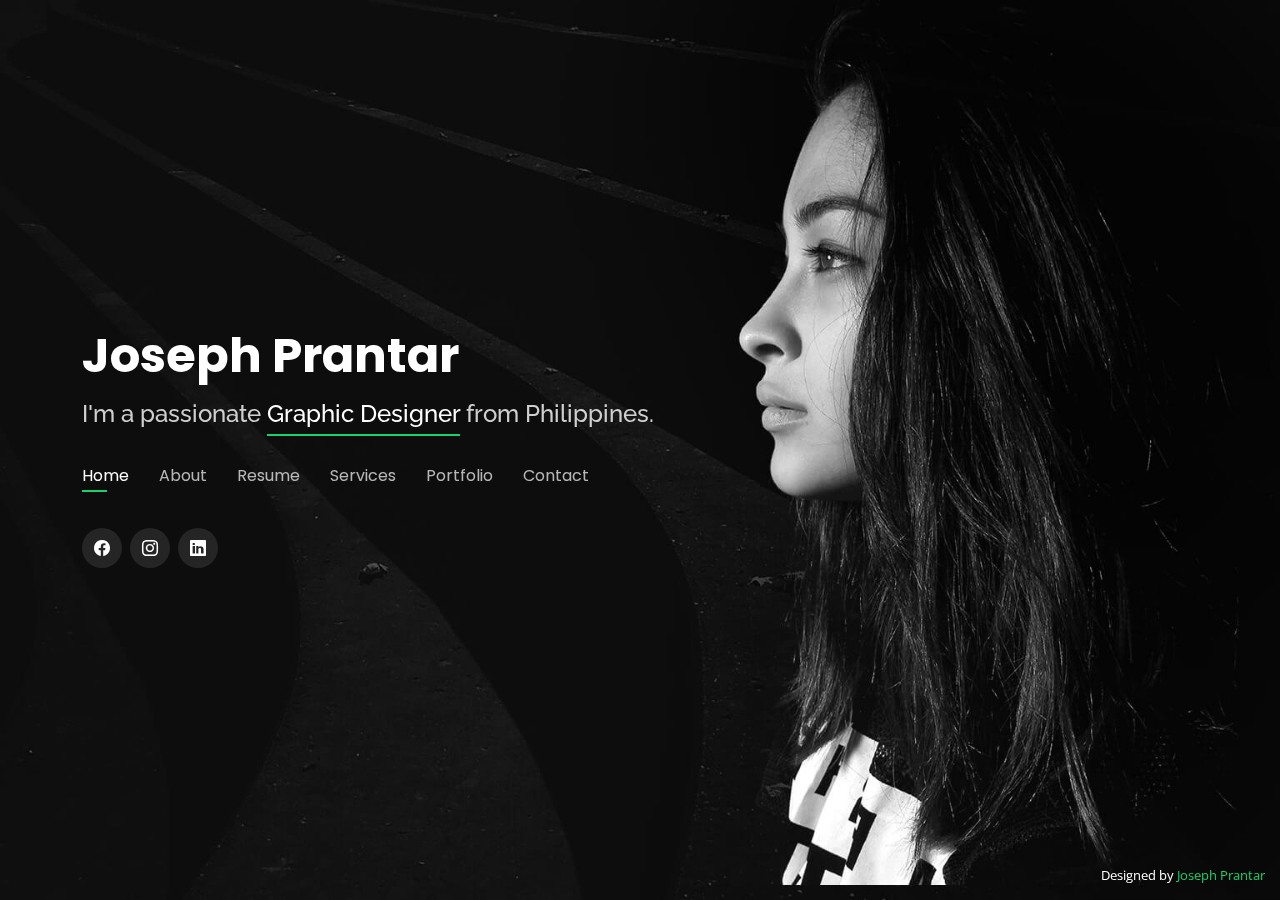
<file: index.html>
<!DOCTYPE html>
<html lang="en">

<head>
  <meta charset="utf-8">
  <meta content="width=device-width, initial-scale=1.0" name="viewport">

  <title>Joseph Prantar - Portfolio</title>
  <meta content="" name="description">
  <meta content="" name="keywords">

  <!-- Favicons -->
  <link href="assets/img/favicon.png" rel="icon">
  <link href="assets/img/apple-touch-icon.png" rel="apple-touch-icon">

  <!-- Google Fonts -->
  <link href="https://fonts.googleapis.com/css?family=Open+Sans:300,300i,400,400i,600,600i,700,700i|Raleway:300,300i,400,400i,500,500i,600,600i,700,700i|Poppins:300,300i,400,400i,500,500i,600,600i,700,700i" rel="stylesheet">

  <!-- Vendor CSS Files -->
  <link href="assets/vendor/bootstrap/css/bootstrap.min.css" rel="stylesheet">
  <link href="assets/vendor/bootstrap-icons/bootstrap-icons.css" rel="stylesheet">
  <link href="assets/vendor/boxicons/css/boxicons.min.css" rel="stylesheet">
  <link href="assets/vendor/glightbox/css/glightbox.min.css" rel="stylesheet">
  <link href="assets/vendor/remixicon/remixicon.css" rel="stylesheet">
  <link href="assets/vendor/swiper/swiper-bundle.min.css" rel="stylesheet">

  <!-- Template Main CSS File -->
  <link href="assets/css/style.css" rel="stylesheet">

  <!-- =======================================================
  * Template Name: Personal
  * Updated: Jan 09 2024 with Bootstrap v5.3.2
  * Template URL: https://bootstrapmade.com/personal-free-resume-bootstrap-template/
  * Author: BootstrapMade.com
  * License: https://bootstrapmade.com/license/
  ======================================================== -->
</head>

<body>

  <!-- ======= Header ======= -->
  <header id="header">
    <div class="container">

      <h1><a href="index.html">Joseph Prantar</a></h1>
      <!-- Uncomment below if you prefer to use an image logo -->
      <!-- <a href="index.html" class="mr-auto"><img src="assets/img/logo.png" alt="" class="img-fluid"></a> -->
      <h2>I'm a passionate <span> Graphic Designer</span> from Philippines.</h2>

      <nav id="navbar" class="navbar">
        <ul>
          <li><a class="nav-link active" href="#header">Home</a></li>
          <li><a class="nav-link" href="#about">About</a></li>
          <li><a class="nav-link" href="#resume">Resume</a></li>
          <li><a class="nav-link" href="#services">Services</a></li>
          <li><a class="nav-link" href="#portfolio">Portfolio</a></li>
          <li><a class="nav-link" href="#contact">Contact</a></li>
        </ul>
        <i class="bi bi-list mobile-nav-toggle"></i>
      </nav><!-- .navbar -->

      <div class="social-links">
        <!-- <a href="#" class="twitter"><i class="bi bi-twitter"></i></a> -->
        <a href="https://www.facebook.com/jsphprntr" class="facebook" " target="_blank" rel="noopener noreferrer"><i class="bi bi-facebook"></i></a>
        <a href="https://www.instagram.com/jsphprntr/" class="instagram" " target="_blank" rel="noopener noreferrer"><i class="bi bi-instagram"></i></a>
        <a href="https://www.linkedin.com/in/joseph-prantar-968723247/" class="linkedin" " target="_blank" rel="noopener noreferrer"><i class="bi bi-linkedin"></i></a>
      </div>

    </div>
  </header><!-- End Header -->

  <!-- ======= About Section ======= -->
  <section id="about" class="about">

    <!-- ======= About Me ======= -->
    <div class="about-me container">

      <div class="section-title">
        <h2>About</h2>
        <p>Learn more about me</p>
      </div>

      <div class="row">
        <div class="col-lg-4" data-aos="fade-right">
          <img src="assets/img/me.jpg" class="img-fluid" alt="">
        </div>
        <div class="col-lg-8 pt-4 pt-lg-0 content" data-aos="fade-left">
          <h3>Graphic Designer</h3>
          <p class="fst-italic">
            Lorem ipsum dolor sit amet, consectetur adipiscing elit, sed do eiusmod tempor incididunt ut labore et dolore
            magna aliqua.
          </p>
          <div class="row">
            <div class="col-lg-6">
              <ul>
                <li><i class="bi bi-chevron-right"></i> <strong>Birthday:</strong> <span>31 Aug 1995</span></li>
                <li><i class="bi bi-chevron-right"></i> <strong>Website:</strong> <span>www.example.com</span></li>
                <li><i class="bi bi-chevron-right"></i> <strong>Phone:</strong> <span>+63 930 1250 367</span></li>
                <li><i class="bi bi-chevron-right"></i> <strong>City:</strong> <span>Angat, Bulacan</span></li>
              </ul>
            </div>
            <div class="col-lg-6">
              <ul>
                <li><i class="bi bi-chevron-right"></i> <strong>Age:</strong> <span>28</span></li>
                <li><i class="bi bi-chevron-right"></i> <strong>Degree:</strong> <span>Bachelor of Science in Computer Science</span></li>
                <li><i class="bi bi-chevron-right"></i> <strong>Email:</strong> <span>josephprantar@gmail.com</span></li>
                <li><i class="bi bi-chevron-right"></i> <strong>Freelance:</strong> <span>Available</span></li>
              </ul>
            </div>
          </div>
          <p>
           Let me take this opportunity to introduce myself and what I can do for your company. I have been a graphic designer for 6 Years. My graphic design skills include rebranding and creation of poster, banners and logos. Along with my graphic design knowledge and skills, you can also count on me on basic web development (CSS, HTML, PHP) and database management. I am also knowledgeable in basic networking and PC troubleshooting. Take a chance on me and let's take your company to the next level!
          </p>
        </div>
      </div>

    </div><!-- End About Me -->

    <!-- ======= Counts ======= -->
    <div class="counts container">

      <div class="row">

        <div class="col-lg-3 col-md-6">
          <div class="count-box">
            <i class="bi bi-emoji-smile"></i>
            <span data-purecounter-start="0" data-purecounter-end="0" data-purecounter-duration="1" class="purecounter"></span>
            <p>Happy Clients</p>
          </div>
        </div>

        <div class="col-lg-3 col-md-6 mt-5 mt-md-0">
          <div class="count-box">
            <i class="bi bi-journal-richtext"></i>
            <span data-purecounter-start="0" data-purecounter-end="0" data-purecounter-duration="1" class="purecounter"></span>
            <p>Projects</p>
          </div>
        </div>

        <div class="col-lg-3 col-md-6 mt-5 mt-lg-0">
          <div class="count-box">
            <i class="bi bi-headset"></i>
            <span data-purecounter-start="0" data-purecounter-end="0" data-purecounter-duration="1" class="purecounter"></span>
            <p>Hours Of Support</p>
          </div>
        </div>

        <div class="col-lg-3 col-md-6 mt-5 mt-lg-0">
          <div class="count-box">
            <i class="bi bi-award"></i>
            <span data-purecounter-start="0" data-purecounter-end="0" data-purecounter-duration="1" class="purecounter"></span>
            <p>Awards</p>
          </div>
        </div>

      </div>

    </div><!-- End Counts -->

    <!-- ======= Skills  ======= -->
    <!-- <div class="skills container">

      <div class="section-title">
        <h2>Skills</h2>
      </div>

      <div class="row skills-content">

        <div class="col-lg-6">

          <div class="progress">
            <span class="skill">HTML <i class="val">100%</i></span>
            <div class="progress-bar-wrap">
              <div class="progress-bar" role="progressbar" aria-valuenow="100" aria-valuemin="0" aria-valuemax="100"></div>
            </div>
          </div>

          <div class="progress">
            <span class="skill">CSS <i class="val">90%</i></span>
            <div class="progress-bar-wrap">
              <div class="progress-bar" role="progressbar" aria-valuenow="90" aria-valuemin="0" aria-valuemax="100"></div>
            </div>
          </div>

          <div class="progress">
            <span class="skill">JavaScript <i class="val">75%</i></span>
            <div class="progress-bar-wrap">
              <div class="progress-bar" role="progressbar" aria-valuenow="75" aria-valuemin="0" aria-valuemax="100"></div>
            </div>
          </div>

        </div>

        <div class="col-lg-6">

          <div class="progress">
            <span class="skill">PHP <i class="val">80%</i></span>
            <div class="progress-bar-wrap">
              <div class="progress-bar" role="progressbar" aria-valuenow="80" aria-valuemin="0" aria-valuemax="100"></div>
            </div>
          </div>

          <div class="progress">
            <span class="skill">WordPress/CMS <i class="val">90%</i></span>
            <div class="progress-bar-wrap">
              <div class="progress-bar" role="progressbar" aria-valuenow="90" aria-valuemin="0" aria-valuemax="100"></div>
            </div>
          </div>

          <div class="progress">
            <span class="skill">Photoshop <i class="val">55%</i></span>
            <div class="progress-bar-wrap">
              <div class="progress-bar" role="progressbar" aria-valuenow="55" aria-valuemin="0" aria-valuemax="100"></div>
            </div>
          </div>

        </div>

      </div> -->

    </div><!-- End Skills -->

    <!-- ======= Interests ======= -->
<!--     <div class="interests container">

      <div class="section-title">
        <h2>Interests</h2>
      </div>

      <div class="row">
        <div class="col-lg-3 col-md-4">
          <div class="icon-box">
            <i class="ri-store-line" style="color: #ffbb2c;"></i>
            <h3>Lorem Ipsum</h3>
          </div>
        </div>
        <div class="col-lg-3 col-md-4 mt-4 mt-md-0">
          <div class="icon-box">
            <i class="ri-bar-chart-box-line" style="color: #5578ff;"></i>
            <h3>Dolor Sitema</h3>
          </div>
        </div>
        <div class="col-lg-3 col-md-4 mt-4 mt-md-0">
          <div class="icon-box">
            <i class="ri-calendar-todo-line" style="color: #e80368;"></i>
            <h3>Sed perspiciatis</h3>
          </div>
        </div>
        <div class="col-lg-3 col-md-4 mt-4 mt-lg-0">
          <div class="icon-box">
            <i class="ri-paint-brush-line" style="color: #e361ff;"></i>
            <h3>Magni Dolores</h3>
          </div>
        </div>
        <div class="col-lg-3 col-md-4 mt-4">
          <div class="icon-box">
            <i class="ri-database-2-line" style="color: #47aeff;"></i>
            <h3>Nemo Enim</h3>
          </div>
        </div>
        <div class="col-lg-3 col-md-4 mt-4">
          <div class="icon-box">
            <i class="ri-gradienter-line" style="color: #ffa76e;"></i>
            <h3>Eiusmod Tempor</h3>
          </div>
        </div>
        <div class="col-lg-3 col-md-4 mt-4">
          <div class="icon-box">
            <i class="ri-file-list-3-line" style="color: #11dbcf;"></i>
            <h3>Midela Teren</h3>
          </div>
        </div>
        <div class="col-lg-3 col-md-4 mt-4">
          <div class="icon-box">
            <i class="ri-price-tag-2-line" style="color: #4233ff;"></i>
            <h3>Pira Neve</h3>
          </div>
        </div>
        <div class="col-lg-3 col-md-4 mt-4">
          <div class="icon-box">
            <i class="ri-anchor-line" style="color: #b2904f;"></i>
            <h3>Dirada Pack</h3>
          </div>
        </div>
        <div class="col-lg-3 col-md-4 mt-4">
          <div class="icon-box">
            <i class="ri-disc-line" style="color: #b20969;"></i>
            <h3>Moton Ideal</h3>
          </div>
        </div>
        <div class="col-lg-3 col-md-4 mt-4">
          <div class="icon-box">
            <i class="ri-base-station-line" style="color: #ff5828;"></i>
            <h3>Verdo Park</h3>
          </div>
        </div>
        <div class="col-lg-3 col-md-4 mt-4">
          <div class="icon-box">
            <i class="ri-fingerprint-line" style="color: #29cc61;"></i>
            <h3>Flavor Nivelanda</h3>
          </div>
        </div>
      </div>

    </div><!-- End Interests --> -->

    <!-- ======= Testimonials ======= -->
    <div class="testimonials container">

      <div class="section-title">
        <h2>Testimonials</h2>
      </div>

      <div class="testimonials-slider swiper" data-aos="fade-up" data-aos-delay="100">
        <div class="swiper-wrapper">

          <div class="swiper-slide">
            <div class="testimonial-item">
              <p>
                <i class="bx bxs-quote-alt-left quote-icon-left"></i>
                Proin iaculis purus consequat sem cure digni ssim donec porttitora entum suscipit rhoncus. Accusantium quam, ultricies eget id, aliquam eget nibh et. Maecen aliquam, risus at semper.
                <i class="bx bxs-quote-alt-right quote-icon-right"></i>
              </p>
              <img src="assets/img/testimonials/testimonials-1.jpg" class="testimonial-img" alt="">
              <h3>Saul Goodman</h3>
              <h4>Ceo &amp; Founder</h4>
            </div>
          </div><!-- End testimonial item -->

          <div class="swiper-slide">
            <div class="testimonial-item">
              <p>
                <i class="bx bxs-quote-alt-left quote-icon-left"></i>
                Export tempor illum tamen malis malis eram quae irure esse labore quem cillum quid cillum eram malis quorum velit fore eram velit sunt aliqua noster fugiat irure amet legam anim culpa.
                <i class="bx bxs-quote-alt-right quote-icon-right"></i>
              </p>
              <img src="assets/img/testimonials/testimonials-2.jpg" class="testimonial-img" alt="">
              <h3>Sara Wilsson</h3>
              <h4>Designer</h4>
            </div>
          </div><!-- End testimonial item -->

          <div class="swiper-slide">
            <div class="testimonial-item">
              <p>
                <i class="bx bxs-quote-alt-left quote-icon-left"></i>
                Enim nisi quem export duis labore cillum quae magna enim sint quorum nulla quem veniam duis minim tempor labore quem eram duis noster aute amet eram fore quis sint minim.
                <i class="bx bxs-quote-alt-right quote-icon-right"></i>
              </p>
              <img src="assets/img/testimonials/testimonials-3.jpg" class="testimonial-img" alt="">
              <h3>Jena Karlis</h3>
              <h4>Store Owner</h4>
            </div>
          </div><!-- End testimonial item -->

          <div class="swiper-slide">
            <div class="testimonial-item">
              <p>
                <i class="bx bxs-quote-alt-left quote-icon-left"></i>
                Fugiat enim eram quae cillum dolore dolor amet nulla culpa multos export minim fugiat minim velit minim dolor enim duis veniam ipsum anim magna sunt elit fore quem dolore labore illum veniam.
                <i class="bx bxs-quote-alt-right quote-icon-right"></i>
              </p>
              <img src="assets/img/testimonials/testimonials-4.jpg" class="testimonial-img" alt="">
              <h3>Matt Brandon</h3>
              <h4>Freelancer</h4>
            </div>
          </div><!-- End testimonial item -->

          <div class="swiper-slide">
            <div class="testimonial-item">
              <p>
                <i class="bx bxs-quote-alt-left quote-icon-left"></i>
                Quis quorum aliqua sint quem legam fore sunt eram irure aliqua veniam tempor noster veniam enim culpa labore duis sunt culpa nulla illum cillum fugiat legam esse veniam culpa fore nisi cillum quid.
                <i class="bx bxs-quote-alt-right quote-icon-right"></i>
              </p>
              <img src="assets/img/testimonials/testimonials-5.jpg" class="testimonial-img" alt="">
              <h3>John Larson</h3>
              <h4>Entrepreneur</h4>
            </div>
          </div><!-- End testimonial item -->

        </div>
        <div class="swiper-pagination"></div>
      </div>

      <div class="owl-carousel testimonials-carousel">

      </div>

    </div><!-- End Testimonials  -->

  </section><!-- End About Section -->

  <!-- ======= Resume Section ======= -->
  <section id="resume" class="resume">
    <div class="container">

      <div class="section-title">
        <h2>Resume</h2>
        <p>Check My Resume</p>
      </div>

      <div class="row">
        <div class="col-lg-6">
          <h3 class="resume-title">Summary</h3>
          <div class="resume-item pb-0">
            <h4>Joseph Prantar</h4>
            <p><em>Innovative and deadline-driven Graphic Designer with 3+ years of experience designing and developing user-centered digital/print marketing material from initial concept to final, polished deliverable.</em></p>
            <p>
            <ul>
              <li>Bulacan, Philippines</li>
              <li>+63 930 1250 367</li>
              <li>josephprantar@gmail.com</li>
            </ul>
            </p>
          </div>

          <h3 class="resume-title">Education</h3>
          <div class="resume-item">
            <h4>Bachelor of Science in Computer Science</h4>
            <h5>2014 - 2018</h5>
            <p><em>Norzagaray College - Norzagaray Bulacan</em></p>
            <p>Qui deserunt veniam. Et sed aliquam labore tempore sed quisquam iusto autem sit. Ea vero voluptatum qui ut dignissimos deleniti nerada porti sand markend</p>
          </div>
          <!-- <div class="resume-item">
            <h4>Bachelor of Fine Arts &amp; Graphic Design</h4>
            <h5>2010 - 2014</h5>
            <p><em>Rochester Institute of Technology, Rochester, NY</em></p>
            <p>Quia nobis sequi est occaecati aut. Repudiandae et iusto quae reiciendis et quis Eius vel ratione eius unde vitae rerum voluptates asperiores voluptatem Earum molestiae consequatur neque etlon sader mart dila</p>
          </div> -->
        </div>
        <div class="col-lg-6">
          <h3 class="resume-title">Professional Experience</h3>
          <div class="resume-item">
            <h4>Graphic Designer</h4>
            <h5>2021 - Present</h5>
            <p><em>Arrowgo-Logistics Inc., Marilao Bulacan </em></p>
            <p>
            <ul>
              <li>Lead in the design, development, and implementation of the graphic, layout, and production communication materials</li>
              <li>Delegate tasks to the 7 members of the design team and provide counsel on all aspects of the project. </li>
              <li>Supervise the assessment of all graphic materials in order to ensure quality and accuracy of the design</li>
              <li>Oversee the efficient use of production project budgets ranging from $2,000 - $25,000</li>
            </ul>
            </p>
          </div>
<!--           <div class="resume-item">
            <h4>Graphic design specialist</h4>
            <h5>2017 - 2018</h5>
            <p><em>Stepping Stone Advertising, New York, NY</em></p>
            <p>
            <ul>
              <li>Developed numerous marketing programs (logos, brochures,infographics, presentations, and advertisements).</li>
              <li>Managed up to 5 projects or tasks at a given time while under pressure</li>
              <li>Recommended and consulted with clients on the most appropriate graphic design</li>
              <li>Created 4+ design presentations and proposals a month for clients and account managers</li>
            </ul>
            </p>
          </div> -->
        </div>
      </div>

    </div>
  </section><!-- End Resume Section -->

  <!-- ======= Services Section ======= -->
  <section id="services" class="services">
    <div class="container">

      <div class="section-title">
        <h2>Services</h2>
        <p>My Services</p>
      </div>

      <div class="row">
        <div class="col-lg-4 col-md-6 d-flex align-items-stretch">
          <div class="icon-box">
            <div class="icon"><i class="bx bxl-dribbble"></i></div>
            <h4><a href="">Web Designing</a></h4>
            <p>Voluptatum deleniti atque corrupti quos dolores et quas molestias excepturi</p>
          </div>
        </div>

        <div class="col-lg-4 col-md-6 d-flex align-items-stretch mt-4 mt-md-0">
          <div class="icon-box">
            <div class="icon"><i class="bx bx-file"></i></div>
            <h4><a href="">Layout Designs</a></h4>
            <p>Duis aute irure dolor in reprehenderit in voluptate velit esse cillum dolore</p>
          </div>
        </div>

        <div class="col-lg-4 col-md-6 d-flex align-items-stretch mt-4 mt-lg-0">
          <div class="icon-box">
            <div class="icon"><i class="bx bx-tachometer"></i></div>
            <h4><a href="">Video Editing</a></h4>
            <p>Excepteur sint occaecat cupidatat non proident, sunt in culpa qui officia</p>
          </div>
        </div>

        <div class="col-lg-4 col-md-6 d-flex align-items-stretch mt-4">
          <div class="icon-box">
            <div class="icon"><i class="bx bx-world"></i></div>
            <h4><a href="">Facebook Banner / Poster</a></h4>
            <p>At vero eos et accusamus et iusto odio dignissimos ducimus qui blanditiis</p>
          </div>
        </div>

        <div class="col-lg-4 col-md-6 d-flex align-items-stretch mt-4">
          <div class="icon-box">
            <div class="icon"><i class="bx bx-slideshow"></i></div>
            <h4><a href="">Advertisement</a></h4>
            <p>Quis consequatur saepe eligendi voluptatem consequatur dolor consequuntur</p>
          </div>
        </div>

        <div class="col-lg-4 col-md-6 d-flex align-items-stretch mt-4">
          <div class="icon-box">
            <div class="icon"><i class="bx bx-arch"></i></div>
            <h4><a href="">Infographics</a></h4>
            <p>Modi nostrum vel laborum. Porro fugit error sit minus sapiente sit aspernatur</p>
          </div>
        </div>

      </div>

    </div>
  </section><!-- End Services Section -->

  <!-- ======= Portfolio Section ======= -->
  <section id="portfolio" class="portfolio">
    <div class="container">

      <div class="section-title">
        <h2>Portfolio</h2>
        <p>My Works</p>
      </div>

      <div class="row">
        <div class="col-lg-12 d-flex justify-content-center">
          <ul id="portfolio-flters">
            <li data-filter="*" class="filter-active">All</li>
            <li data-filter=".filter-app">App</li>
            <li data-filter=".filter-card">Card</li>
            <li data-filter=".filter-web">Web</li>
          </ul>
        </div>
      </div>

      <div class="row portfolio-container">

        <div class="col-lg-4 col-md-6 portfolio-item filter-app">
          <div class="portfolio-wrap">
            <img src="assets/img/portfolio/portfolio-1.jpg" class="img-fluid" alt="">
            <div class="portfolio-info">
              <h4>App 1</h4>
              <p>App</p>
              <div class="portfolio-links">
                <a href="assets/img/portfolio/portfolio-1.jpg" data-gallery="portfolioGallery" class="portfolio-lightbox" title="App 1"><i class="bx bx-plus"></i></a>
                <a href="#" data-gallery="portfolioDetailsGallery" data-glightbox="type: external" class="portfolio-details-lightbox" title="Portfolio Details"><i class="bx bx-link"></i></a>
              </div>
            </div>
          </div>
        </div>

        <div class="col-lg-4 col-md-6 portfolio-item filter-web">
          <div class="portfolio-wrap">
            <img src="assets/img/portfolio/portfolio-2.jpg" class="img-fluid" alt="">
            <div class="portfolio-info">
              <h4>Web 3</h4>
              <p>Web</p>
              <div class="portfolio-links">
                <a href="assets/img/portfolio/portfolio-2.jpg" data-gallery="portfolioGallery" class="portfolio-lightbox" title="Web 3"><i class="bx bx-plus"></i></a>
                <a href="#" data-gallery="portfolioDetailsGallery" data-glightbox="type: external" class="portfolio-details-lightbox" title="Portfolio Details"><i class="bx bx-link"></i></a>
              </div>
            </div>
          </div>
        </div>

        <div class="col-lg-4 col-md-6 portfolio-item filter-app">
          <div class="portfolio-wrap">
            <img src="assets/img/portfolio/portfolio-3.jpg" class="img-fluid" alt="">
            <div class="portfolio-info">
              <h4>App 2</h4>
              <p>App</p>
              <div class="portfolio-links">
                <a href="assets/img/portfolio/portfolio-3.jpg" data-gallery="portfolioGallery" class="portfolio-lightbox" title="App 2"><i class="bx bx-plus"></i></a>
                <a href="#" data-gallery="portfolioDetailsGallery" data-glightbox="type: external" class="portfolio-details-lightbox" title="Portfolio Details"><i class="bx bx-link"></i></a>
              </div>
            </div>
          </div>
        </div>

        <div class="col-lg-4 col-md-6 portfolio-item filter-card">
          <div class="portfolio-wrap">
            <img src="assets/img/portfolio/portfolio-4.jpg" class="img-fluid" alt="">
            <div class="portfolio-info">
              <h4>Card 2</h4>
              <p>Card</p>
              <div class="portfolio-links">
                <a href="assets/img/portfolio/portfolio-4.jpg" data-gallery="portfolioGallery" class="portfolio-lightbox" title="Card 2"><i class="bx bx-plus"></i></a>
                <a href="#" data-gallery="portfolioDetailsGallery" data-glightbox="type: external" class="portfolio-details-lightbox" title="Portfolio Details"><i class="bx bx-link"></i></a>
              </div>
            </div>
          </div>
        </div>

        <div class="col-lg-4 col-md-6 portfolio-item filter-web">
          <div class="portfolio-wrap">
            <img src="assets/img/portfolio/portfolio-5.jpg" class="img-fluid" alt="">
            <div class="portfolio-info">
              <h4>Web 2</h4>
              <p>Web</p>
              <div class="portfolio-links">
                <a href="assets/img/portfolio/portfolio-5.jpg" data-gallery="portfolioGallery" class="portfolio-lightbox" title="Web 2"><i class="bx bx-plus"></i></a>
                <a href="#" data-gallery="portfolioDetailsGallery" data-glightbox="type: external" class="portfolio-details-lightbox" title="Portfolio Details"><i class="bx bx-link"></i></a>
              </div>
            </div>
          </div>
        </div>

        <div class="col-lg-4 col-md-6 portfolio-item filter-app">
          <div class="portfolio-wrap">
            <img src="assets/img/portfolio/portfolio-6.jpg" class="img-fluid" alt="">
            <div class="portfolio-info">
              <h4>App 3</h4>
              <p>App</p>
              <div class="portfolio-links">
                <a href="assets/img/portfolio/portfolio-6.jpg" data-gallery="portfolioGallery" class="portfolio-lightbox" title="App 3"><i class="bx bx-plus"></i></a>
                <a href="#" data-gallery="portfolioDetailsGallery" data-glightbox="type: external" class="portfolio-details-lightbox" title="Portfolio Details"><i class="bx bx-link"></i></a>
              </div>
            </div>
          </div>
        </div>

        <div class="col-lg-4 col-md-6 portfolio-item filter-card">
          <div class="portfolio-wrap">
            <img src="assets/img/portfolio/portfolio-7.jpg" class="img-fluid" alt="">
            <div class="portfolio-info">
              <h4>Card 1</h4>
              <p>Card</p>
              <div class="portfolio-links">
                <a href="assets/img/portfolio/portfolio-7.jpg" data-gallery="portfolioGallery" class="portfolio-lightbox" title="Card 1"><i class="bx bx-plus"></i></a>
                <a href="#" data-gallery="portfolioDetailsGallery" data-glightbox="type: external" class="portfolio-details-lightbox" title="Portfolio Details"><i class="bx bx-link"></i></a>
              </div>
            </div>
          </div>
        </div>

        <div class="col-lg-4 col-md-6 portfolio-item filter-card">
          <div class="portfolio-wrap">
            <img src="assets/img/portfolio/Portfolio-Poster.jpg" class="img-fluid" alt="">
            <div class="portfolio-info">
              <h4>Social Media Poster</h4>
              <p>Social Media</p>
              <div class="portfolio-links">
                <a href="assets/img/portfolio/Portfolio-Poster.jpg" data-gallery="portfolioGallery" class="portfolio-lightbox" title="Arrowgo-Logistics Inc. Facebook Post"><i class="bx bx-plus"></i></a>
                <a href="portfolio-details.html" data-gallery="portfolioDetailsGallery" data-glightbox="type: external" class="portfolio-details-lightbox" title="Portfolio Details"><i class="bx bx-link"></i></a>
              </div>
            </div>
          </div>
        </div>

        <div class="col-lg-4 col-md-6 portfolio-item filter-web">
          <div class="portfolio-wrap">
            <img src="assets/img/portfolio/portfolio-9.jpg" class="img-fluid" alt="">
            <div class="portfolio-info">
              <h4>Web 3</h4>
              <p>Web</p>
              <div class="portfolio-links">
                <a href="assets/img/portfolio/portfolio-9.jpg" data-gallery="portfolioGallery" class="portfolio-lightbox" title="Web 3"><i class="bx bx-plus"></i></a>
                <a href="#" data-gallery="portfolioDetailsGallery" data-glightbox="type: external" class="portfolio-details-lightbox" title="Portfolio Details"><i class="bx bx-link"></i></a>
              </div>
            </div>
          </div>
        </div>

      </div>

    </div>
  </section><!-- End Portfolio Section -->

  <!-- ======= Contact Section ======= -->
  <section id="contact" class="contact">
    <div class="container">

      <div class="section-title">
        <h2>Contact</h2>
        <p>Contact Me</p>
      </div>

      <div class="row mt-2">

        <div class="col-md-6 d-flex align-items-stretch">
          <div class="info-box">
            <i class="bx bx-map"></i>
            <h3>My Address</h3>
            <p>Angat Bulacan, Philippines</p>
          </div>
        </div>

        <div class="col-md-6 mt-4 mt-md-0 d-flex align-items-stretch">
          <div class="info-box">
            <i class="bx bx-share-alt"></i>
            <h3>Social Profiles</h3>
            <div class="social-links">
              <!-- <a href="#" class="twitter"><i class="bi bi-twitter"></i></a> -->
              <a href="https://www.facebook.com/jsphprntr" class="facebook"><i class="bi bi-facebook"></i></a>
              <a href="https://www.instagram.com/jsphprntr/" class="instagram"><i class="bi bi-instagram"></i></a>
              <a href="https://www.linkedin.com/in/joseph-prantar-968723247/" class="linkedin"><i class="bi bi-linkedin"></i></a>
               <!-- <a href="#" class="google-plus"><i class="bi bi-skype"></i></a> -->
            </div>
          </div>
        </div>

        <div class="col-md-6 mt-4 d-flex align-items-stretch">
          <div class="info-box">
            <i class="bx bx-envelope"></i>
            <h3>Email Me</h3>
            <p>josephprantar@gmail.com</p>
          </div>
        </div>
        <div class="col-md-6 mt-4 d-flex align-items-stretch">
          <div class="info-box">
            <i class="bx bx-phone-call"></i>
            <h3>Call Me</h3>
            <p>+63 930 1250 367</p>
          </div>
        </div>
      </div>

      <!-- <form action="forms/contact.php" method="post" role="form" class="php-email-form mt-4">
        <div class="row">
          <div class="col-md-6 form-group">
            <input type="text" name="name" class="form-control" id="name" placeholder="Your Name" required>
          </div>
          <div class="col-md-6 form-group mt-3 mt-md-0">
            <input type="email" class="form-control" name="email" id="email" placeholder="Your Email" required>
          </div>
        </div>
        <div class="form-group mt-3">
          <input type="text" class="form-control" name="subject" id="subject" placeholder="Subject" required>
        </div>
        <div class="form-group mt-3">
          <textarea class="form-control" name="message" rows="5" placeholder="Message" required></textarea>
        </div>
        <div class="my-3">
          <div class="loading">Loading</div>
          <div class="error-message"></div>
          <div class="sent-message">Your message has been sent. Thank you!</div>
        </div>
        <div class="text-center"><button type="submit">Send Message</button></div>
      </form> -->

    </div>
  </section><!-- End Contact Section -->

  <div class="credits">
    <!-- All the links in the footer should remain intact. -->
    <!-- You can delete the links only if you purchased the pro version. -->
    <!-- Licensing information: https://bootstrapmade.com/license/ -->
    <!-- Purchase the pro version with working PHP/AJAX contact form: https://bootstrapmade.com/personal-free-resume-bootstrap-template/ -->
    Designed by <a href="https://www.facebook.com/jsphprntr">Joseph Prantar</a>
  </div>

  <!-- Vendor JS Files -->
  <script src="assets/vendor/purecounter/purecounter_vanilla.js"></script>
  <script src="assets/vendor/bootstrap/js/bootstrap.bundle.min.js"></script>
  <script src="assets/vendor/glightbox/js/glightbox.min.js"></script>
  <script src="assets/vendor/isotope-layout/isotope.pkgd.min.js"></script>
  <script src="assets/vendor/swiper/swiper-bundle.min.js"></script>
  <script src="assets/vendor/waypoints/noframework.waypoints.js"></script>
  <script src="assets/vendor/php-email-form/validate.js"></script>

  <!-- Template Main JS File -->
  <script src="assets/js/main.js"></script>

</body>

</html>
</file>
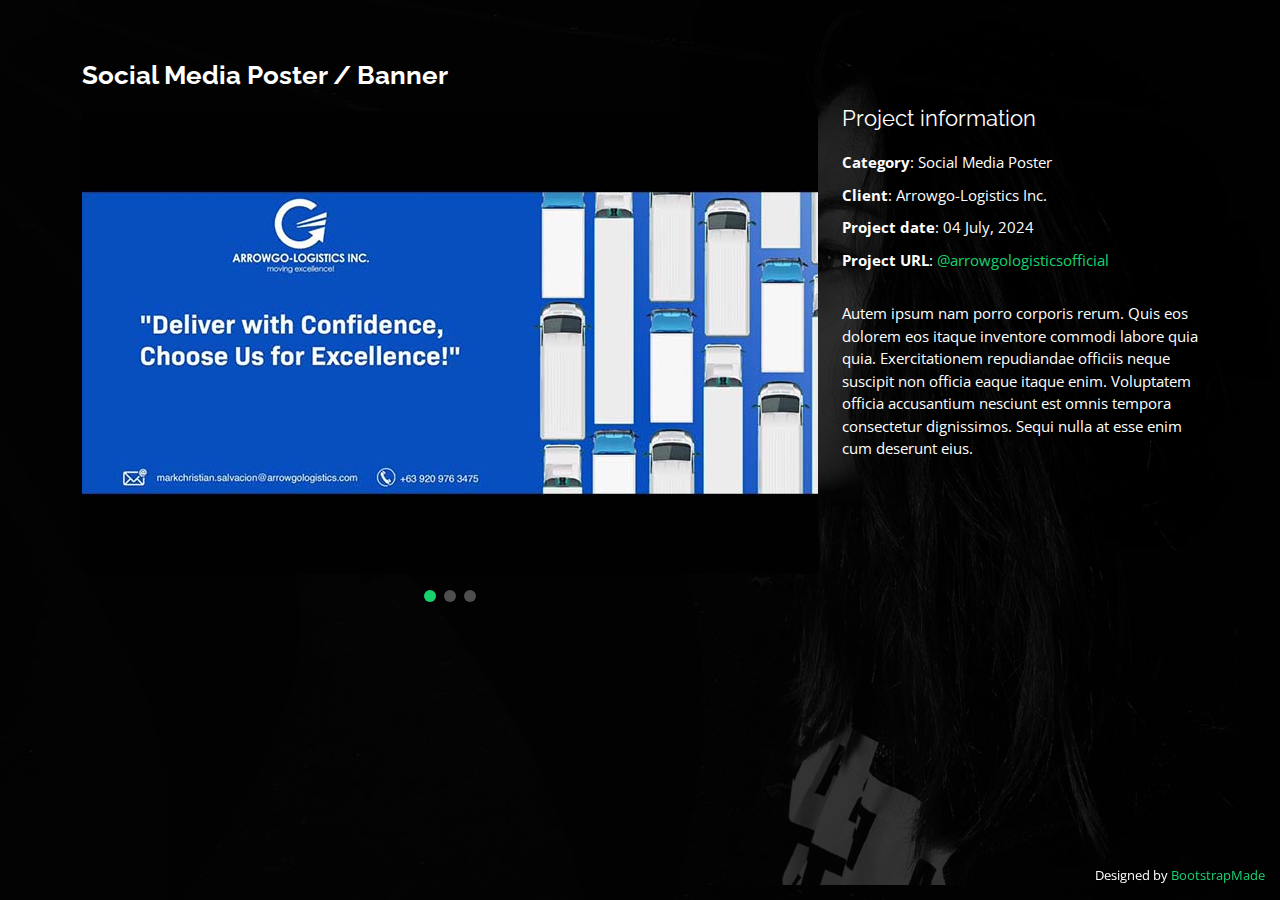
<file: portfolio-details.html>
<!DOCTYPE html>
<html lang="en">

<head>
  <meta charset="utf-8">
  <meta content="width=device-width, initial-scale=1.0" name="viewport">

  <title>Portfolio Details - Personal Bootstrap Template</title>
  <meta content="" name="description">
  <meta content="" name="keywords">

  <!-- Favicons -->
  <link href="assets/img/favicon.png" rel="icon">
  <link href="assets/img/apple-touch-icon.png" rel="apple-touch-icon">

  <!-- Google Fonts -->
  <link href="https://fonts.googleapis.com/css?family=Open+Sans:300,300i,400,400i,600,600i,700,700i|Raleway:300,300i,400,400i,500,500i,600,600i,700,700i|Poppins:300,300i,400,400i,500,500i,600,600i,700,700i" rel="stylesheet">

  <!-- Vendor CSS Files -->
  <link href="assets/vendor/bootstrap/css/bootstrap.min.css" rel="stylesheet">
  <link href="assets/vendor/bootstrap-icons/bootstrap-icons.css" rel="stylesheet">
  <link href="assets/vendor/boxicons/css/boxicons.min.css" rel="stylesheet">
  <link href="assets/vendor/glightbox/css/glightbox.min.css" rel="stylesheet">
  <link href="assets/vendor/remixicon/remixicon.css" rel="stylesheet">
  <link href="assets/vendor/swiper/swiper-bundle.min.css" rel="stylesheet">

  <!-- Template Main CSS File -->
  <link href="assets/css/style.css" rel="stylesheet">

  <!-- =======================================================
  * Template Name: Personal
  * Updated: Jan 09 2024 with Bootstrap v5.3.2
  * Template URL: https://bootstrapmade.com/personal-free-resume-bootstrap-template/
  * Author: BootstrapMade.com
  * License: https://bootstrapmade.com/license/
  ======================================================== -->
</head>

<body>

  <main id="main">

    <!-- ======= Portfolio Details ======= -->
    <div id="portfolio-details" class="portfolio-details">
      <div class="container">

        <div class="row">

          <div class="col-lg-8">
            <h2 class="portfolio-title">Social Media Poster / Banner</h2>

            <div class="portfolio-details-slider swiper">
              <div class="swiper-wrapper align-items-center">

                <div class="swiper-slide">
                  <img src="assets/img/portfolio/Deliver with confidence.jpg" alt="">
                </div>

                <div class="swiper-slide">
                  <img src="assets/img/portfolio/One Click Booking.jpg" alt="">
                </div>

                <div class="swiper-slide">
                  <img src="assets/img/portfolio/Cold Storage.jpg" alt="">
                </div>

              </div>
              <div class="swiper-pagination"></div>
            </div>

          </div>

          <div class="col-lg-4 portfolio-info">
            <h3>Project information</h3>
            <ul>
              <li><strong>Category</strong>: Social Media Poster</li>
              <li><strong>Client</strong>: Arrowgo-Logistics Inc.</li>
              <li><strong>Project date</strong>: 04 July, 2024</li>
              <li><strong>Project URL</strong>: <a href="https://www.facebook.com/photo?fbid=890077959804006&set=a.450766223735184">@arrowgologisticsofficial</a></li>
            </ul>

            <p>
              Autem ipsum nam porro corporis rerum. Quis eos dolorem eos itaque inventore commodi labore quia quia. Exercitationem repudiandae officiis neque suscipit non officia eaque itaque enim. Voluptatem officia accusantium nesciunt est omnis tempora consectetur dignissimos. Sequi nulla at esse enim cum deserunt eius.
            </p>
          </div>

        </div>

      </div>
    </div><!-- End Portfolio Details -->

  </main><!-- End #main -->

  <div class="credits">
    <!-- All the links in the footer should remain intact. -->
    <!-- You can delete the links only if you purchased the pro version. -->
    <!-- Licensing information: https://bootstrapmade.com/license/ -->
    <!-- Purchase the pro version with working PHP/AJAX contact form: https://bootstrapmade.com/personal-free-resume-bootstrap-template/ -->
    Designed by <a href="https://bootstrapmade.com/">BootstrapMade</a>
  </div>

  <!-- Vendor JS Files -->
  <script src="assets/vendor/purecounter/purecounter_vanilla.js"></script>
  <script src="assets/vendor/bootstrap/js/bootstrap.bundle.min.js"></script>
  <script src="assets/vendor/glightbox/js/glightbox.min.js"></script>
  <script src="assets/vendor/isotope-layout/isotope.pkgd.min.js"></script>
  <script src="assets/vendor/swiper/swiper-bundle.min.js"></script>
  <script src="assets/vendor/waypoints/noframework.waypoints.js"></script>
  <script src="assets/vendor/php-email-form/validate.js"></script>

  <!-- Template Main JS File -->
  <script src="assets/js/main.js"></script>

</body>

</html>
</file>
<file: assets/css/style.css>
/**
* Template Name: Personal
* Updated: Jan 09 2024 with Bootstrap v5.3.2
* Template URL: https://bootstrapmade.com/personal-free-resume-bootstrap-template/
* Author: BootstrapMade.com
* License: https://bootstrapmade.com/license/
*/

/*--------------------------------------------------------------
# General
--------------------------------------------------------------*/
body {
  font-family: "Open Sans", sans-serif;
  background-color: #040404;
  color: #fff;
  position: relative;
  background: transparent;
}

body::before {
  content: "";
  position: fixed;
  background: #040404 url("../img/bg.jpg") top right no-repeat;
  background-size: cover;
  left: 0;
  right: 0;
  top: 0;
  height: 100vh;
  z-index: -1;
}

@media (min-width: 1024px) {
  body::before {
    background-attachment: fixed;
  }
}

a {
  color: #18d26e;
  text-decoration: none;
}

a:hover {
  color: #35e888;
  text-decoration: none;
}

h1,
h2,
h3,
h4,
h5,
h6 {
  font-family: "Raleway", sans-serif;
}

/*--------------------------------------------------------------
# Header
--------------------------------------------------------------*/
#header {
  transition: ease-in-out 0.3s;
  position: relative;
  height: 100vh;
  display: flex;
  align-items: center;
  z-index: 997;
  overflow-y: auto;
}

#header * {
  transition: ease-in-out 0.3s;
}

#header h1 {
  font-size: 48px;
  margin: 0;
  padding: 0;
  line-height: 1;
  font-weight: 700;
  font-family: "Poppins", sans-serif;
}

#header h1 a,
#header h1 a:hover {
  color: #fff;
  line-height: 1;
  display: inline-block;
}

#header h2 {
  font-size: 24px;
  margin-top: 20px;
  color: rgba(255, 255, 255, 0.8);
}

#header h2 span {
  color: #fff;
  border-bottom: 2px solid #18d26e;
  padding-bottom: 6px;
}

#header img {
  padding: 0;
  margin: 0;
}

#header .social-links {
  margin-top: 40px;
  display: flex;
}

#header .social-links a {
  font-size: 16px;
  display: flex;
  justify-content: center;
  align-items: center;
  background: rgba(255, 255, 255, 0.1);
  color: #fff;
  line-height: 1;
  margin-right: 8px;
  border-radius: 50%;
  width: 40px;
  height: 40px;
}

#header .social-links a:hover {
  background: #18d26e;
}

@media (max-width: 992px) {
  #header h1 {
    font-size: 36px;
  }

  #header h2 {
    font-size: 20px;
    line-height: 30px;
  }

  #header .social-links {
    margin-top: 15px;
  }

  #header .container {
    display: flex;
    flex-direction: column;
    align-items: center;
  }
}

/* Header Top */
#header.header-top {
  height: 80px;
  position: fixed;
  left: 0;
  top: 0;
  right: 0;
  background: rgba(0, 0, 0, 0.9);
}

#header.header-top .social-links,
#header.header-top h2 {
  display: none;
}

#header.header-top h1 {
  margin-right: auto;
  font-size: 36px;
}

#header.header-top img {
  max-height: 60px;
  margin-right: 20px !important;
}

#header.header-top .container {
  display: flex;
  align-items: center;
}

#header.header-top .navbar {
  margin: 0;
}

@media (max-width: 768px) {
  #header.header-top {
    height: 60px;
  }

  #header.header-top h1 {
    font-size: 26px;
  }
}

/*--------------------------------------------------------------
# Navigation Menu
--------------------------------------------------------------*/
/**
* Desktop Navigation 
*/
.navbar {
  padding: 0;
  margin-top: 35px;
}

.navbar ul {
  margin: 0;
  padding: 0;
  display: flex;
  list-style: none;
  align-items: center;
}

.navbar li {
  position: relative;
}

.navbar li+li {
  margin-left: 30px;
}

.navbar a,
.navbar a:focus {
  display: flex;
  align-items: center;
  justify-content: space-between;
  padding: 0;
  font-family: "Poppins", sans-serif;
  font-size: 16px;
  font-weight: 400;
  color: rgba(255, 255, 255, 0.7);
  white-space: nowrap;
  transition: 0.3s;
}

.navbar a i,
.navbar a:focus i {
  font-size: 12px;
  line-height: 0;
  margin-left: 5px;
}

.navbar a:before {
  content: "";
  position: absolute;
  width: 0;
  height: 2px;
  bottom: -4px;
  left: 0;
  background-color: #18d26e;
  visibility: hidden;
  width: 0px;
  transition: all 0.3s ease-in-out 0s;
}

.navbar a:hover:before,
.navbar li:hover>a:before,
.navbar .active:before {
  visibility: visible;
  width: 25px;
}

.navbar a:hover,
.navbar .active,
.navbar .active:focus,
.navbar li:hover>a {
  color: #fff;
}

/**
* Mobile Navigation 
*/
.mobile-nav-toggle {
  color: #fff;
  font-size: 28px;
  cursor: pointer;
  display: none;
  line-height: 0;
  transition: 0.5s;
  position: fixed;
  right: 15px;
  top: 15px;
}

@media (max-width: 991px) {
  .mobile-nav-toggle {
    display: block;
  }

  .navbar ul {
    display: none;
  }
}

.navbar-mobile {
  position: fixed;
  overflow: hidden;
  top: 0;
  right: 0;
  left: 0;
  bottom: 0;
  background: rgba(0, 0, 0, 0.9);
  transition: 0.3s;
  z-index: 999;
  margin-top: 0;
}

.navbar-mobile .mobile-nav-toggle {
  position: absolute;
  top: 15px;
  right: 15px;
}

.navbar-mobile ul {
  display: block;
  position: absolute;
  top: 55px;
  right: 15px;
  bottom: 45px;
  left: 15px;
  padding: 10px 0;
  overflow-y: auto;
  transition: 0.3s;
  border: 2px solid rgba(255, 255, 255, 0.2);
}

.navbar-mobile li {
  padding: 12px 20px;
}

.navbar-mobile li+li {
  margin: 0;
}

.navbar-mobile a,
.navbar-mobile a:focus {
  font-size: 16px;
  position: relative;
}

/*--------------------------------------------------------------
# Sections General
--------------------------------------------------------------*/
section {
  overflow: hidden;
  position: absolute;
  width: 100%;
  top: 140px;
  bottom: 100%;
  opacity: 0;
  transition: ease-in-out 0.4s;
  z-index: 2;
}

section.section-show {
  top: 100px;
  bottom: auto;
  opacity: 1;
  padding-bottom: 45px;
}

section .container {
  background: rgba(0, 0, 0, 0.9);
  padding: 30px;
}

@media (max-width: 768px) {
  section {
    top: 120px;
  }

  section.section-show {
    top: 80px;
  }
}

.section-title h2 {
  font-size: 14px;
  font-weight: 500;
  padding: 0;
  line-height: 1px;
  margin: 0 0 20px 0;
  letter-spacing: 2px;
  text-transform: uppercase;
  color: #aaaaaa;
  font-family: "Poppins", sans-serif;
}

.section-title h2::after {
  content: "";
  width: 120px;
  height: 1px;
  display: inline-block;
  background: #4ceb95;
  margin: 4px 10px;
}

.section-title p {
  margin: 0;
  margin: -15px 0 15px 0;
  font-size: 36px;
  font-weight: 700;
  text-transform: uppercase;
  font-family: "Poppins", sans-serif;
  color: #fff;
}

/*--------------------------------------------------------------
# About
--------------------------------------------------------------*/
.about-me .content h3 {
  font-weight: 700;
  font-size: 26px;
  color: #18d26e;
}

.about-me .content ul {
  list-style: none;
  padding: 0;
}

.about-me .content ul li {
  margin-bottom: 20px;
  display: flex;
  align-items: center;
}

.about-me .content ul strong {
  margin-right: 10px;
}

.about-me .content ul i {
  font-size: 16px;
  margin-right: 5px;
  color: #18d26e;
  line-height: 0;
}

.about-me .content p:last-child {
  margin-bottom: 0;
}

/*--------------------------------------------------------------
# Counts
--------------------------------------------------------------*/
.counts {
  padding: 70px 0 60px;
}

.counts .count-box {
  padding: 30px 30px 25px 30px;
  width: 100%;
  position: relative;
  text-align: center;
  background: rgba(255, 255, 255, 0.08);
}

.counts .count-box i {
  position: absolute;
  top: -25px;
  left: 50%;
  transform: translateX(-50%);
  font-size: 24px;
  background: rgba(255, 255, 255, 0.1);
  padding: 12px;
  color: #18d26e;
  border-radius: 50px;
  line-height: 0;
}

.counts .count-box span {
  font-size: 36px;
  display: block;
  font-weight: 600;
  color: #fff;
}

.counts .count-box p {
  padding: 0;
  margin: 0;
  font-family: "Raleway", sans-serif;
  font-size: 14px;
}

/*--------------------------------------------------------------
# Skills
--------------------------------------------------------------*/
.skills .progress {
  height: 60px;
  display: block;
  background: none;
  border-radius: 0;
}

.skills .progress .skill {
  padding: 10px 0;
  margin: 0;
  text-transform: uppercase;
  display: block;
  font-weight: 600;
  font-family: "Poppins", sans-serif;
  color: #fff;
}

.skills .progress .skill .val {
  float: right;
  font-style: normal;
}

.skills .progress-bar-wrap {
  background: rgba(255, 255, 255, 0.2);
}

.skills .progress-bar {
  width: 1px;
  height: 10px;
  transition: 0.9s;
  background-color: #18d26e;
}

/*--------------------------------------------------------------
# Interests
--------------------------------------------------------------*/
.interests .icon-box {
  display: flex;
  align-items: center;
  padding: 20px;
  background: rgba(255, 255, 255, 0.08);
  transition: ease-in-out 0.3s;
}

.interests .icon-box i {
  font-size: 32px;
  padding-right: 10px;
  line-height: 1;
}

.interests .icon-box h3 {
  font-weight: 700;
  margin: 0;
  padding: 0;
  line-height: 1;
  font-size: 16px;
  color: #fff;
}

.interests .icon-box:hover {
  background: rgba(255, 255, 255, 0.12);
}

/*--------------------------------------------------------------
# Testimonials
--------------------------------------------------------------*/
.testimonials .testimonials-carousel,
.testimonials .testimonials-slider {
  overflow: hidden;
}

.testimonials .testimonial-item {
  box-sizing: content-box;
  min-height: 320px;
}

.testimonials .testimonial-item .testimonial-img {
  width: 90px;
  border-radius: 50%;
  margin: -40px 0 0 40px;
  position: relative;
  z-index: 2;
  border: 6px solid rgba(255, 255, 255, 0.12);
}

.testimonials .testimonial-item h3 {
  font-size: 18px;
  font-weight: bold;
  margin: 10px 0 5px 45px;
  color: #fff;
}

.testimonials .testimonial-item h4 {
  font-size: 14px;
  color: #999;
  margin: 0 0 0 45px;
}

.testimonials .testimonial-item .quote-icon-left,
.testimonials .testimonial-item .quote-icon-right {
  color: rgba(255, 255, 255, 0.25);
  font-size: 26px;
}

.testimonials .testimonial-item .quote-icon-left {
  display: inline-block;
  left: -5px;
  position: relative;
}

.testimonials .testimonial-item .quote-icon-right {
  display: inline-block;
  right: -5px;
  position: relative;
  top: 10px;
}

.testimonials .testimonial-item p {
  font-style: italic;
  margin: 0 15px 0 15px;
  padding: 20px 20px 60px 20px;
  background: rgba(255, 255, 255, 0.1);
  position: relative;
  border-radius: 6px;
  position: relative;
  z-index: 1;
}

.testimonials .swiper-pagination {
  margin-top: 20px;
  position: relative;
}

.testimonials .swiper-pagination .swiper-pagination-bullet {
  width: 12px;
  height: 12px;
  opacity: 1;
  background-color: rgba(255, 255, 255, 0.3);
}

.testimonials .swiper-pagination .swiper-pagination-bullet-active {
  background-color: #18d26e;
}

/*--------------------------------------------------------------
# Resume
--------------------------------------------------------------*/
.resume .resume-title {
  font-size: 26px;
  font-weight: 700;
  margin-top: 20px;
  margin-bottom: 20px;
  color: #fff;
}

.resume .resume-item {
  padding: 0 0 20px 20px;
  margin-top: -2px;
  border-left: 2px solid rgba(255, 255, 255, 0.2);
  position: relative;
}

.resume .resume-item h4 {
  line-height: 18px;
  font-size: 18px;
  font-weight: 600;
  text-transform: uppercase;
  font-family: "Poppins", sans-serif;
  color: #18d26e;
  margin-bottom: 10px;
}

.resume .resume-item h5 {
  font-size: 16px;
  background: rgba(255, 255, 255, 0.15);
  padding: 5px 15px;
  display: inline-block;
  font-weight: 600;
  margin-bottom: 10px;
}

.resume .resume-item ul {
  padding-left: 20px;
}

.resume .resume-item ul li {
  padding-bottom: 10px;
}

.resume .resume-item:last-child {
  padding-bottom: 0;
}

.resume .resume-item::before {
  content: "";
  position: absolute;
  width: 16px;
  height: 16px;
  border-radius: 50px;
  left: -9px;
  top: 0;
  background: #18d26e;
  border: 2px solid #18d26e;
}

/*--------------------------------------------------------------
# Services
--------------------------------------------------------------*/
.services .icon-box {
  text-align: center;
  background: rgba(204, 204, 204, 0.1);
  padding: 80px 20px;
  transition: all ease-in-out 0.3s;
}

.services .icon-box .icon {
  margin: 0 auto;
  width: 64px;
  height: 64px;
  background: #18d26e;
  border-radius: 5px;
  transition: all 0.3s ease-out 0s;
  display: flex;
  align-items: center;
  justify-content: center;
  margin-bottom: 20px;
  transform-style: preserve-3d;
}

.services .icon-box .icon i {
  color: #fff;
  font-size: 28px;
}

.services .icon-box .icon::before {
  position: absolute;
  content: "";
  left: -8px;
  top: -8px;
  height: 100%;
  width: 100%;
  background: rgba(255, 255, 255, 0.15);
  border-radius: 5px;
  transition: all 0.3s ease-out 0s;
  transform: translateZ(-1px);
}

.services .icon-box h4 {
  font-weight: 700;
  margin-bottom: 15px;
  font-size: 24px;
}

.services .icon-box h4 a {
  color: #fff;
}

.services .icon-box p {
  line-height: 24px;
  font-size: 14px;
  margin-bottom: 0;
}

.services .icon-box:hover {
  background: #18d26e;
  border-color: #18d26e;
}

.services .icon-box:hover .icon {
  background: #fff;
}

.services .icon-box:hover .icon i {
  color: #18d26e;
}

.services .icon-box:hover .icon::before {
  background: #35e888;
}

.services .icon-box:hover h4 a,
.services .icon-box:hover p {
  color: #fff;
}

/*--------------------------------------------------------------
# Portfolio
--------------------------------------------------------------*/
.portfolio .portfolio-item {
  margin-bottom: 30px;
}

.portfolio #portfolio-flters {
  padding: 0;
  margin: 0 auto 15px auto;
  list-style: none;
  text-align: center;
  border-radius: 50px;
  padding: 2px 15px;
}

.portfolio #portfolio-flters li {
  cursor: pointer;
  display: inline-block;
  padding: 8px 16px 10px 16px;
  font-size: 14px;
  font-weight: 600;
  line-height: 1;
  text-transform: uppercase;
  color: #fff;
  background: rgba(255, 255, 255, 0.1);
  margin: 0 3px 10px 3px;
  transition: all 0.3s ease-in-out;
  border-radius: 4px;
}

.portfolio #portfolio-flters li:hover,
.portfolio #portfolio-flters li.filter-active {
  background: #18d26e;
}

.portfolio #portfolio-flters li:last-child {
  margin-right: 0;
}

.portfolio .portfolio-wrap {
  transition: 0.3s;
  position: relative;
  overflow: hidden;
  z-index: 1;
  background: rgba(0, 0, 0, 0.6);
}

.portfolio .portfolio-wrap::before {
  content: "";
  background: rgba(0, 0, 0, 0.6);
  position: absolute;
  left: 30px;
  right: 30px;
  top: 30px;
  bottom: 30px;
  transition: all ease-in-out 0.3s;
  z-index: 2;
  opacity: 0;
}

.portfolio .portfolio-wrap .portfolio-info {
  opacity: 0;
  position: absolute;
  top: 0;
  left: 0;
  right: 0;
  bottom: 0;
  text-align: center;
  z-index: 3;
  transition: all ease-in-out 0.3s;
  display: flex;
  flex-direction: column;
  justify-content: center;
  align-items: center;
}

.portfolio .portfolio-wrap .portfolio-info::before {
  display: block;
  content: "";
  width: 48px;
  height: 48px;
  position: absolute;
  top: 35px;
  left: 35px;
  border-top: 3px solid #fff;
  border-left: 3px solid #fff;
  transition: all 0.5s ease 0s;
  z-index: 9994;
}

.portfolio .portfolio-wrap .portfolio-info::after {
  display: block;
  content: "";
  width: 48px;
  height: 48px;
  position: absolute;
  bottom: 35px;
  right: 35px;
  border-bottom: 3px solid #fff;
  border-right: 3px solid #fff;
  transition: all 0.5s ease 0s;
  z-index: 9994;
}

.portfolio .portfolio-wrap .portfolio-info h4 {
  font-size: 20px;
  color: #fff;
  font-weight: 600;
}

.portfolio .portfolio-wrap .portfolio-info p {
  color: #ffffff;
  font-size: 14px;
  text-transform: uppercase;
  padding: 0;
  margin: 0;
}

.portfolio .portfolio-wrap .portfolio-links {
  text-align: center;
  z-index: 4;
}

.portfolio .portfolio-wrap .portfolio-links a {
  color: #fff;
  margin: 0 2px;
  font-size: 28px;
  display: inline-block;
  transition: 0.3s;
}

.portfolio .portfolio-wrap .portfolio-links a:hover {
  color: #63eda3;
}

.portfolio .portfolio-wrap:hover::before {
  top: 0;
  left: 0;
  right: 0;
  bottom: 0;
  opacity: 1;
}

.portfolio .portfolio-wrap:hover .portfolio-info {
  opacity: 1;
}

.portfolio .portfolio-wrap:hover .portfolio-info::before {
  top: 15px;
  left: 15px;
}

.portfolio .portfolio-wrap:hover .portfolio-info::after {
  bottom: 15px;
  right: 15px;
}

/*--------------------------------------------------------------
# Portfolio Details
--------------------------------------------------------------*/
.portfolio-details {
  padding-top: 40px;
  background: rgba(0, 0, 0, 0.8);
  position: fixed;
  left: 0;
  right: 0;
  top: 0;
  bottom: 0;
  overflow-y: auto;
}

.portfolio-details .container {
  padding-top: 20px;
  padding-bottom: 40px;
}

.portfolio-details .portfolio-title {
  font-size: 26px;
  font-weight: 700;
  margin-bottom: 20px;
}

.portfolio-details .portfolio-info {
  padding-top: 45px;
}

.portfolio-details .portfolio-info h3 {
  font-size: 22px;
  font-weight: 400;
  margin-bottom: 20px;
}

.portfolio-details .portfolio-info ul {
  list-style: none;
  padding: 0;
  font-size: 15px;
}

.portfolio-details .portfolio-info ul li+li {
  margin-top: 10px;
}

.portfolio-details .portfolio-info p {
  font-size: 15px;
  padding: 15px 0 0 0;
}

@media (max-width: 992px) {
  .portfolio-details .portfolio-info {
    padding-top: 20px;
  }
}

.portfolio-details .swiper-pagination {
  margin-top: 20px;
  position: relative;
}

.portfolio-details .swiper-pagination .swiper-pagination-bullet {
  width: 12px;
  height: 12px;
  opacity: 1;
  background-color: rgba(255, 255, 255, 0.3);
}

.portfolio-details .swiper-pagination .swiper-pagination-bullet-active {
  background-color: #18d26e;
}

/*--------------------------------------------------------------
# Contact
--------------------------------------------------------------*/
.contact .info-box {
  color: #444444;
  padding: 20px;
  width: 100%;
  background: rgba(255, 255, 255, 0.08);
}

.contact .info-box i.bx {
  font-size: 24px;
  color: #18d26e;
  border-radius: 50%;
  padding: 14px;
  float: left;
  background: rgba(255, 255, 255, 0.1);
}

.contact .info-box h3 {
  font-size: 20px;
  color: rgba(255, 255, 255, 0.5);
  font-weight: 700;
  margin: 10px 0 8px 68px;
}

.contact .info-box p {
  padding: 0;
  color: #fff;
  line-height: 24px;
  font-size: 14px;
  margin: 0 0 0 68px;
}

.contact .info-box .social-links {
  margin: 5px 0 0 68px;
  display: flex;
}

.contact .info-box .social-links a {
  font-size: 18px;
  display: inline-block;
  color: #fff;
  line-height: 1;
  margin-right: 12px;
  transition: 0.3s;
}

.contact .info-box .social-links a:hover {
  color: #18d26e;
}

.contact .php-email-form {
  padding: 30px;
  background: rgba(255, 255, 255, 0.08);
}

.contact .php-email-form .error-message {
  display: none;
  background: rgba(255, 255, 255, 0.08);
  background: #ed3c0d;
  text-align: left;
  padding: 15px;
  font-weight: 600;
}

.contact .php-email-form .error-message br+br {
  margin-top: 25px;
}

.contact .php-email-form .sent-message {
  display: none;
  background: rgba(255, 255, 255, 0.08);
  background: #18d26e;
  text-align: center;
  padding: 15px;
  font-weight: 600;
}

.contact .php-email-form .loading {
  display: none;
  background: rgba(255, 255, 255, 0.08);
  text-align: center;
  padding: 15px;
}

.contact .php-email-form .loading:before {
  content: "";
  display: inline-block;
  border-radius: 50%;
  width: 24px;
  height: 24px;
  margin: 0 10px -6px 0;
  border: 3px solid #18d26e;
  border-top-color: #eee;
  animation: animate-loading 1s linear infinite;
}

.contact .php-email-form input,
.contact .php-email-form textarea {
  border-radius: 0;
  box-shadow: none;
  font-size: 14px;
  background: rgba(255, 255, 255, 0.08);
  border: 0;
  transition: 0.3s;
  color: #fff;
}

.contact .php-email-form input:focus,
.contact .php-email-form textarea:focus {
  background-color: rgba(255, 255, 255, 0.11);
}

.contact .php-email-form input::-moz-placeholder,
.contact .php-email-form textarea::-moz-placeholder {
  color: rgba(255, 255, 255, 0.3);
  opacity: 1;
}

.contact .php-email-form input::placeholder,
.contact .php-email-form textarea::placeholder {
  color: rgba(255, 255, 255, 0.3);
  opacity: 1;
}

.contact .php-email-form input {
  padding: 10px 15px;
}

.contact .php-email-form textarea {
  padding: 12px 15px;
}

.contact .php-email-form button[type=submit] {
  background: #18d26e;
  border: 0;
  padding: 10px 30px;
  color: #fff;
  transition: 0.4s;
  border-radius: 4px;
}

.contact .php-email-form button[type=submit]:hover {
  background: #15bb62;
}

@keyframes animate-loading {
  0% {
    transform: rotate(0deg);
  }

  100% {
    transform: rotate(360deg);
  }
}

/*--------------------------------------------------------------
# Credits
--------------------------------------------------------------*/
.credits {
  position: fixed;
  right: 0;
  left: 0;
  bottom: 0;
  padding: 15px;
  text-align: right;
  font-size: 13px;
  color: #fff;
  z-index: 999999;
}

@media (max-width: 992px) {
  .credits {
    text-align: center;
    padding: 10px;
    background: rgba(0, 0, 0, 0.8);
  }
}

.credits a {
  color: #18d26e;
  transition: 0.3s;
}

.credits a:hover {
  color: #fff;
}
</file>
